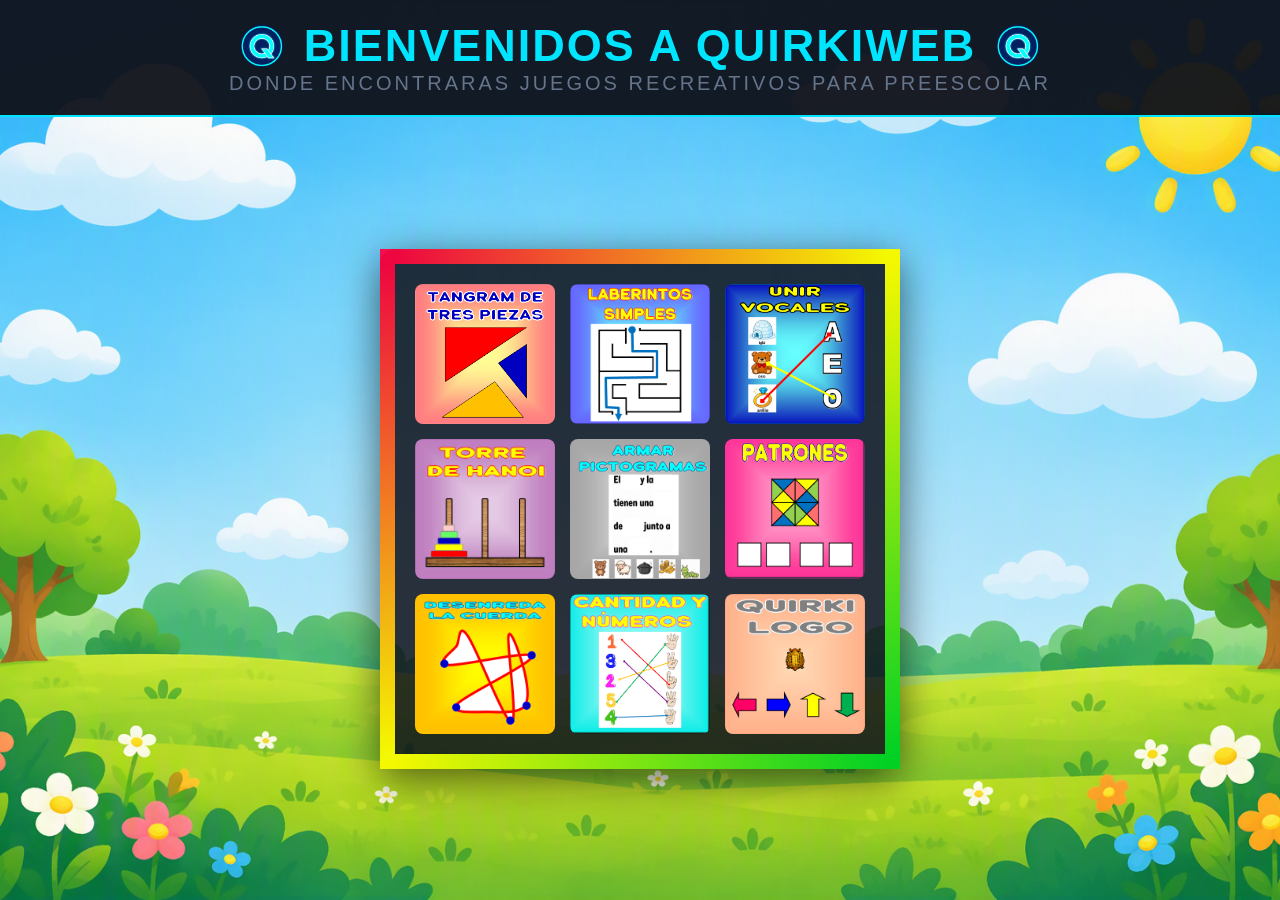
<file: index.html>
<!DOCTYPE html>
<html lang="es">
<head>
    <meta charset="UTF-8">
    <meta name="viewport" content="width=device-width, initial-scale=1.0">
    <title>QUIKIWEB</title>
    <link rel="stylesheet" href="./css/style.css">
    <link rel="stylesheet" href="./css/colores.css">
    <link rel="stylesheet" href="./css/video.css">
    <link rel="icon" href="./img/qlogo.ico" type="image/x-icon">
</head>
<body>

    <!-- TÍTULO PRINCIPAL -->
    <header class="main-header">
        <h1>
            <img class="logo-interactivo" src="./img/qlogo.png" alt="logo" width="44" height="auto"> 
            BIENVENIDOS A QUIRKIWEB 
            <img class="logo-interactivo" src="./img/qlogo.png" alt="logo" width="44" height="auto">
        </h1>
        <p class="subtitle">DONDE ENCONTRARAS JUEGOS RECREATIVOS PARA PREESCOLAR</p>
    </header>

    <!-- CONTENIDO PRINCIPAL -->
    <main>
        <div class="mosaico-wrapper">
            <div class="mosaico-grid">
                
                <!-- CASILLA 1 TANGRAM DE BRÜGNER-->
               <div class="flip-card">
                    <div class="flip-card-inner">
                        <div class="flip-card-front" style="background-image: url('./img/tan.png');"></div>
                        <div class="flip-card-back">
                            <h3>TANGRAM DE BRÜGNER</h3>
                            <p>Arma figuras geométricas usando solo tres piezas sin encimarlas.</p>
                            <button type="button" class="boton-info" data-abrir-modal="modal-tangram"> Más información </button>

                        </div>
                    </div>
                </div>

                <!-- CASILLA 2 LABERINTOS SIMPLES -->
                <div class="flip-card">
                    <div class="flip-card-inner">
                        <div class="flip-card-front" style="background-image: url('./img/lab.png');"></div>
                        <div class="flip-card-back info-aux">
                            <h3>LABERINTOS SIMPLES</h3>
                            <p>Encuentra el camino correcto para guiar al personaje hasta la salida.</p>
                            <button type="button" class="boton-info" data-abrir-modal="modal-laberinto"> Más información </button>
                        </div>
                    </div>
                </div>


                <!-- CASILLA 3 UNIR VOCALES E IMÁGENES -->
                <div class="flip-card">
                    <div class="flip-card-inner">
                        <div class="flip-card-front" style="background-image: url('./img/voc5.png');"></div>
                        <div class="flip-card-back">
                            <h3>VOCALES E IMÁGENES</h3>
                            <p>Conecta cada vocal con la imagen cuya palabra comienza con esa letra.</p>
                            <button type="button" class="boton-info" data-abrir-modal="modal-vocales"> Más información </button>
                        </div>
                    </div>
                </div>


                <!-- CASILLA 4 LA TORRE DE HANOI-->
                <div class="flip-card">
                    <div class="flip-card-inner">
                        <div class="flip-card-front" style="background-image: url('./img/han.png');"></div>
                        <div class="flip-card-back info-aux">
                            <h3>LA TORRE DE HANOI</h3>
                            <p>Mueve todos los discos de una torre a otra en el menor tiempo posible.</p>
                            <button type="button" class="boton-info" data-abrir-modal="modal-hanoi"> Más información </button>
                        </div>
                    </div>
                </div>

                <!-- CASILLA 5 ARMADO DE PICTOGRAMAS -->
                <div class="flip-card centro-chakana">
                    <div class="flip-card-inner">
                        <div class="flip-card-front" style="background-image: url('./img/pic.png');"></div>
                        <div class="flip-card-back">
                            <h3>ARMADO DE PICTOGRAMAS</h3>
                            <p>Completa oraciones sencillas usando los pictogramas correctos.</p>
                            <button type="button" class="boton-info" data-abrir-modal="modal-pictograma"> Más información </button>
                        </div>
                    </div>
                </div>


                <!-- CASILLA 6 SECUENCIA DE PATRONES-->
                <div class="flip-card">
                    <div class="flip-card-inner">
                        <div class="flip-card-front" style="background-image: url('./img/pat.png');"></div>
                        <div class="flip-card-back info-aux">
                            <h3>PATRONES</h3>
                            <p>Descubre la secuencia y selecciona la figura que sigue.</p>
                            <button type="button" class="boton-info" data-abrir-modal="modal-patrones"> Más información </button>
                        </div>
                    </div>
                </div>

                <!-- CASILLA 7 DESENREDA LA CUERDA-->
                <div class="flip-card">
                    <div class="flip-card-inner">
                        <div class="flip-card-front" style="background-image: url('./img/cue.png');"></div>
                        <div class="flip-card-back">
                            <h3>DESENREDA LA CUERDA</h3>
                            <p>Mueve los puntos para que las cuerdas dejen de cruzarse.</p>
                            <button type="button" class="boton-info" data-abrir-modal="modal-cuerda"> Más información </button>
                        </div>
                    </div>
                </div>

                <!-- CASILLA 8 CANTIDAD Y NÚMEROS -->
                 <div class="flip-card">
                    <div class="flip-card-inner">
                        <div class="flip-card-front" style="background-image: url('./img/can.png');"></div>
                        <div class="flip-card-back info-aux">
                            <h3>CANTIDAD Y NÚMERO</h3>
                            <p>Cuenta los dedos de la mano y únelos con el número correcto.</p>
                            <button type="button" class="boton-info" data-abrir-modal="modal-cantidad"> Más información </button>
                        </div>
                    </div>
                </div>


                <!-- CASILLA 9 QUIKI-LOGO-->
                <div class="flip-card">
                    <div class="flip-card-inner">
                        <div class="flip-card-front" style="background-image: url('./img/tor1.png');"></div>
                        <div class="flip-card-back">
                            <h3>QUIRKI LOGO</h3>
                            <p>Dale las instrucciones correctas al quirchincho para que llegue a su meta.</p>
                            <button type="button" class="boton-info" data-abrir-modal="modal-quirkilogo"> Más información </button>
                        </div>
                    </div>
                </div>

            </div>
        </div>
    </main>

    <!-- PASCUA MODAL -->
<div id="huevo-pascua-modal">
    <button id="cerrar-sorpresa">X</button>
    <h2 id="texto-sorpresa"></h2>
    
    <video id="video-personaje" playsinline loop controls></video>
    <audio id="musica-exclusiva-starwars" src="./vid/the_awakening.mp3"></audio>

    <!-- Créditos estilo Star Wars  -->
    <div id="contenedor-creditos" class="espacio-starwars">
        <div class="creditos-starwars" id="texto-animado-creditos">
            <p style="color: #00d2d3;">SECRETO LIBERADO</p>
            <p style="font-size: 48px; color: white;">LOS CREADORES MÁGICOS</p>
            <br>
            <p>En un jardín de niños muy, muy cercano...</p>
            <p>Este hermoso sitio web fue diseñado con mucho amor y polvo de estrellas para divertir a los más pequeños.</p>
            <br>
            <p>🚀 EL EQUIPO 🚀</p>
            <br>
            <p>Diseño Creativo:<br><span style="color: #34ebbd;">JIMMYTRIX</span></p>
            <br>
            <p>Programación Espacial:<br><span style="color: white;">WILSON JIMMY FUERTES SILVA</span></p>
            <br>
            <p>Música y Sonrisas:<br><span style="color: white;">Los Profesores <br> Los Estudiantes <br> Y <span style="color: #00d2d3;"> TÚ </span> mi querida/o APRENDIZ</span></p>
            <br>
            <p>Banda Sonora:<br><span style="color: white;">Christian Baczyk - The Awakening (Star Wars Tribute)</span><br><small style="color: #777; font-size: 0.8em;">(Música libre de derechos)</small></p>
            <br>
            <p>¡Gracias por jugar, explorar y nunca dejar de aprender con nosotros! 🎉</p>
        </div>
    </div>
</div> <!-- CIERRE PASCUA MODAL -->

<!-- MODALES DE LAS TARJETAS -->
 
 <!-- MODAL 1 TANGRAM -->
<dialog id="modal-tangram" aria-labelledby="titulo-tangram" class="modal">
  <div class="modal-contenido">
    <button type="button" class="modal-cerrar" aria-label="Cerrar">×</button>

    <h2 id="titulo-tangram" class="tmodal">TANGRAM DE BRÜGNER</h2>

    <section>
      <h3>Tutorial</h3>
      <img src="./img/tan.png" alt="Tutorial del juego" class="modconte">
    </section>

    <section>
      <h3>Objetivos del juego</h3>
     <p class="modletra">El objetivo fundamental es formar polígonos y siluetas geométricas específicas utilizando las tres piezas. <br> Entre sus retos más icónicos está construir las 16 figuras convexas únicas que se pueden obtener con este juego (como rectángulos, paralelogramos, trapecios isósceles o un gran triángulo rectángulo).</p>
    </section>

    <section>
      <h3>Reglas para los papás</h3>
      <p class="modletra">Obligatoriedad de uso: Se deben usar las 3 piezas sin excepción para construir cada figura deseada.<br>
Sin superposición: Las piezas deben apoyarse en una superficie plana tocándose únicamente por los bordes o vértices, sin encimarse unas sobre otras.<br>
Libertad de rotación: Se permite girar, rotar y voltear libremente cualquiera de los tres triángulos rectángulos para hacerlos encajar.<br>
Coincidencia de silueta: La figura resultante debe coincidir exactamente con la forma solicitada, garantizando que el contorno exterior sea limpio e impecable.</p>
    </section>
    <section>
        <div class="conten-btn">
     <a href="./html/const.html" class="btn-jugar"> IR A JUGAR</a>
        </div>
    </section>
  </div>
</dialog>

<!-- MODAL 2 LABERINTOS -->
<dialog id="modal-laberinto" aria-labelledby="titulo-laberinto" class="modal">
  <div class="modal-contenido">
    <button type="button" class="modal-cerrar" aria-label="Cerrar">×</button>
    <h2 id="titulo-laberinto" class="tmodal">LABERINTOS</h2>

    <section>
      <h3>Tutorial</h3>
      <img src="./img/lab1.png" alt="Tutorial del juego" class="modconte">
    </section>

    <section>
      <h3>Objetivos del juego</h3>
      <p class="modletra">El objetivo principal es encontrar y trazar la ruta continua correcta que conecta el punto de inicio (o entrada) con la meta (o salida), evitando quedar atrapado en los caminos sin salida o caer en las trampas/obstáculos del recorrido.</p>
    </section>

    <section>
      <h3>Reglas para los papás</h3>
      <p class="modletra">Continuidad del trazado: El recorrido debe ser una línea o trayectoria continua. No está permitido «saltar» o atravesar muros ni paredes del laberinto.<br>
Respetar entrada y salida: Se debe comenzar estrictamente en el punto designado como entrada/inicio y finalizar en la salida/meta.<br>
Regreso en callejones sin salida: Si un camino termina en un muro o bloqueo, se debe retroceder sobre el propio camino hasta el último cruce o intersección para intentar con una ruta alternativa.
</p>
    </section>
        <section>
        <div class="conten-btn">
     <a href="./html/const.html" class="btn-jugar"> IR A JUGAR</a>
        </div>
    </section>
  </div>
</dialog>

<!-- MODAL 3 VOCALES -->
<dialog id="modal-vocales" aria-labelledby="titulo-vocales" class="modal">
  <div class="modal-contenido">
    <button type="button" class="modal-cerrar" aria-label="Cerrar">×</button>
    <h2 id="titulo-vocales" class="tmodal">UNIR VOCALES</h2>

    <section>
      <h3>Tutorial</h3>
      <img src="./img/voc.png" alt="Tutorial del juego" class="modconte">
    </section>

    <section>
      <h3>Objetivos del juego</h3>
      <p class="modletra">El objetivo principal es identificar el sonido inicial de cada imagen y trazar o colocar una línea/conector hacia la vocal correspondiente.</p>
    </section>

    <section>
      <h3>Reglas para los papás</h3>
      <p class="modletra">Correspondencia biunívoca: Cada imagen se debe unir únicamente con la vocal con la que inicia su nombre (ejemplo: la imagen de un Anillo solo se une con la vocal A).<br>
Sin repetir trazo libremente: No se deben trazar líneas al azar; cada línea debe partir del punto/ficha de la imagen e ir directamente al punto/ficha de la vocal correcta.<br>
Completar la ficha: El juego o reto se da por finalizado con éxito cuando todas las imágenes de la actividad están correctamente asociadas a sus vocales correspondientes.
</p>
    </section>
        <section>
        <div class="conten-btn">
     <a href="./html/const.html" class="btn-jugar"> IR A JUGAR</a>
        </div>
    </section>
  </div>
</dialog>

<!-- MODAL 4 TORRE DE HANOI -->
<dialog id="modal-hanoi" aria-labelledby="titulo-hanoi" class="modal">
  <div class="modal-contenido">
    <button type="button" class="modal-cerrar" aria-label="Cerrar">×</button>
    <h2 id="titulo-hanoi" class="tmodal">TORRE DE HANOI</h2>

    <section>
      <h3>Tutorial</h3>
      <img src="./img/han.png" alt="Tutorial del juego" class="modconte"
    </section>

    <section>
      <h3>Objetivos del juego</h3>
      <p class="modletra">El objetivo es trasladar toda la pila de discos desde el poste de inicio hasta uno de los otros postes (poste destino), reconstruyendo exactamente la torre en el mismo orden de menor a mayor de arriba abajo, utilizando el menor número de movimientos posible.</p>
    </section>

    <section>
      <h3>Reglas para los papás</h3>
      <p class="modletra">Un solo disco a la vez: En cada movimiento solo se puede desplazar un único disco de un poste a otro.<br>
Solo el disco superior: Únicamente se puede tomar el disco que esté posicionado en la cima o parte superior de cualquier pila.<br> 
No se pueden extraer discos "atrapados" debajo de otros.   Respetar el tamaño: Ningún disco puede colocarse sobre otro disco de menor tamaño que él. Un disco más grande nunca puede quedar apoyado encima de uno más pequeño.</p>
    </section>
        <section>
        <div class="conten-btn">
     <a href="./html/const.html" class="btn-jugar"> IR A JUGAR</a>
        </div>
    </section>
  </div>
</dialog>

<!-- MODAL 5 PICTOGRAMAS -->
<dialog id="modal-pictograma" aria-labelledby="titulo-pictograma" class="modal">
  <div class="modal-contenido">
    <button type="button" class="modal-cerrar" aria-label="Cerrar">×</button>
    <h2 id="titulo-pictograma" class="tmodal">ARMADO DE PICTOGRAMAS</h2>

    <section>
      <h3>Tutorial</h3>
      <img src="./img/pic.png" alt="Tutorial del juego" class="modconte">
    </section>

    <section>
      <h3>Objetivos del juego</h3>
      <p class="modletra">El objetivo principal es completar el párrafo seleccionando la imagen adecuada para cada espacio en blanco, de modo que la oración resultante tenga sentido gramatical, sintáctico y semántico.</p>
    </section>

    <section>
      <h3>Reglas para los papás</h3>
      <p class="modletra">Concordancia gramatical obligatoria: Las imágenes elegidas deben coincidir con las palabras precedentes:   Tras la palabra «El», debe ir un sustantivo masculino (ej. El oso o El gusano).<br>   Tras «la» o «una», debe ir un sustantivo femenino (ej. la oveja, una olla).   Uso único de cada imagen: Cada tarjeta con dibujo se debe utilizar una sola vez para rellenar los espacios en blanco del texto.   
Lectura completa de verificación: Al finalizar la colocación de todos los pictogramas, el estudiante debe leer en voz alta la historia completa para verificar que tenga sentido de principio a fin.</p>
    </section>
        <section>
        <div class="conten-btn">
     <a href="./html/const.html" class="btn-jugar"> IR A JUGAR</a>
        </div>
    </section>
  </div>
</dialog>

<!-- MODAL 6 PATRONES -->
<dialog id="modal-patrones" aria-labelledby="titulo-patrones" class="modal">
  <div class="modal-contenido">
    <button type="button" class="modal-cerrar" aria-label="Cerrar">×</button>
    <h2 id="titulo-patrones" class="tmodal">PATRONES</h2>

    <section>
      <h3>Tutorial</h3>
      <img src="./img/pat.png" alt="Tutorial del juego" class="modconte">
    </section>

    <section>
      <h3>Objetivos del juego</h3>
      <p class="modletra">El objetivo principal es analizar, descomponer y reconstruir la secuencia geométrica del patrón central completando los cuatro recuadros inferiores en el orden correspondiente.</p>
    </section>

    <section>
      <h3>Reglas para los papás</h3>
      <p class="modletra">Análisis de la figura central: Observar detenidamente el mosaico grande superior e identificar la composición de sus 4 cuadrantes (superior izquierdo, superior derecho, inferior izquierdo e inferior derecho).<br> 
Correspondencia de posición: Colocar o dibujar en los cuatro recuadros inferiores el patrón de cada cuadrante respetando estrictamente su posición y la orientación de los triángulos:   Primer cuadro: Corresponde al cuadrante superior izquierdo.   Segundo cuadro: Corresponde al cuadrante superior derecho.   Tercer cuadro: Corresponde al cuadrante inferior izquierdo.<br> 
Cuarto cuadro: Corresponde al cuadrante inferior derecho.<br>    
Respeto a la paleta de colores y orientación: Los triángulos de cada recuadro deben pintarse o colocarse con los mismos colores (azul, verde, amarillo, rojo) y en la misma posición angular que la figura de referencia.<br> 
Verificación por simetría: Al finalizar los 4 cuadros, el estudiante debe comprobar que al unirlos visualmente se reconstruye exactamente la figura patrón original.</p>
    </section>
        <section>
        <div class="conten-btn">
     <a href="./html/const.html" class="btn-jugar"> IR A JUGAR</a>
        </div>
    </section>
  </div>
</dialog>

<!-- MODAL 7 CUERDA -->
<dialog id="modal-cuerda" aria-labelledby="titulo-cuerda" class="modal">
  <div class="modal-contenido">
    <button type="button" class="modal-cerrar" aria-label="Cerrar">×</button>
    <h2 id="titulo-cuerda" class="tmodal">DESENREDA LA CUERDA</h2>

    <section>
      <h3>Tutorial</h3>
      <img src="./img/cue.png" alt="Tutorial del juego" class="modconte">
    </section>

    <section>
      <h3>Objetivos del juego</h3>
      <p class="modletra">El objetivo principal es mover y posicionar los puntos azules hasta lograr que la cuerda o liga quede totalmente desenredada, formando una figura poligonal simple u ovalada/circular abierta sin ningún cruce de líneas.</p>
    </section>

    <section>
      <h3>Reglas para los papás</h3>
      <p class="modletra">Intersecciones prohibidas: El reto se da por superado únicamente cuando ninguna línea o tramo de cuerda se cruce por encima de otro.<br>
Arrastre de nodos: Solo se pueden mover y reorganizar los puntos azules; las cuerdas o líneas rojas se adaptan estirándose o encogiéndose según la posición de sus extremos.<br>
Mantenimiento del lazo: No está permitido romper o desconectar la cuerda; la secuencia de conexión entre los puntos azules se mantiene fija en todo momento.<br>
Resultado final: La cuerda debe quedar distribuida periféricamente abriendo un espacio central limpio (similar a un círculo, estrella sin cruces o polígono convexo).  </p>
    </section>
        <section>
        <div class="conten-btn">
     <a href="./html/const.html" class="btn-jugar"> IR A JUGAR</a>
        </div>
    </section>
  </div>
</dialog>

<!-- MODAL 8 CANTIDAD -->
<dialog id="modal-cantidad" aria-labelledby="titulo-cantidad" class="modal">
  <div class="modal-contenido">
    <button type="button" class="modal-cerrar" aria-label="Cerrar">×</button>
    <h2 id="titulo-cantidad" class="tmodal">UNIR CANTIDAD Y NÚMEROS</h2>

    <section>
      <h3>Tutorial</h3>
      <img src="./img/can.png" alt="Tutorial del juego" class="modconte">
    </section>

    <section>
      <h3>Objetivos del juego</h3>
      <p class="modletra">El objetivo principal es vincular la representación abstracta de un número con su valor real de cantidad (cardinalidad).</p>
    </section>

    <section>
      <h3>Reglas para los papás</h3>
      <p class="modletra">Conteo previo obligatorio: Antes de trazar cualquier línea, el jugador debe contar en voz alta los elementos del grupo para saber de qué cantidad se trata.<br>
Correspondencia exacta (Uno a uno): Cada grupo de objetos debe unirse únicamente con el número que refleje su cantidad exacta (por ejemplo, un grupo de 4 manzanas solo puede unirse con el número $4$).Claridad en los trazos: Las líneas que conectan la cantidad con el número deben ser limpias y ordenadas, procurando que no se crucen de forma confusa con otras uniones.<br>
Comprobación final: El ejercicio se considera completado de manera exitosa cuando todos los números tienen su respectiva cantidad enlazada y verificada.</p>
    </section>
        <section>
        <div class="conten-btn">
     <a href="./html/const.html" class="btn-jugar"> IR A JUGAR</a>
        </div>
    </section>
  </div>
</dialog>

<!-- MODAL 9 QUIRKILOGO -->
<dialog id="modal-quirkilogo" aria-labelledby="titulo-quirkilogo" class="modal">
  <div class="modal-contenido">
    <button type="button" class="modal-cerrar" aria-label="Cerrar">×</button>
    <h2 id="titulo-quirkilogo" class="tmodal">QUIRKILOGO</h2>

    <section>
      <h3>Tutorial</h3>
      <img src="./img/tor.png" alt="Tutorial del juego" class="modconte">

    </section>

    <section>
      <h3>Objetivos del juego</h3>
      <p class="modletra">El objetivo principal es guiar a la tortuga mediante secuencias de comandos para dibujar figuras geométricas, patrones o solucionar retos espaciales.</p>
    </section>

    <section>
      <h3>Reglas para los papás</h3>
      <p class="modletra">Secuencia lógica e individual: La tortuga ejecuta una orden a la vez, estrictamente en el orden en que se le escriben. <br>
        Comandos de movimiento y dirección: AVANCE / AV ($n$): La tortuga avanza $n$ pasos dibujando una línea (ej. AV 100).<br>
        RETROCEDE / RE ($n$): La tortuga retrocede $n$ pasos (ej. RE 50).<br>
        GIRADERECHA / GD ($grados$): La tortuga gira hacia su derecha el ángulo indicado (ej. GD 90).<br>
        GIRAIZQUIERDA / GI ($grados$): La tortuga gira hacia su izquierda el ángulo indicado (ej. GI 90).Control del trazo:.</p>
    </section>
        <section>
        <div class="conten-btn">
     <a href="./html/const.html" class="btn-jugar"> IR A JUGAR</a>
        </div>
    </section>
  </div>
</dialog>





    <script src="./js/script.js"></script>
    <script src="./js/modaltar.js"></script>
</body>
</html>
</file>
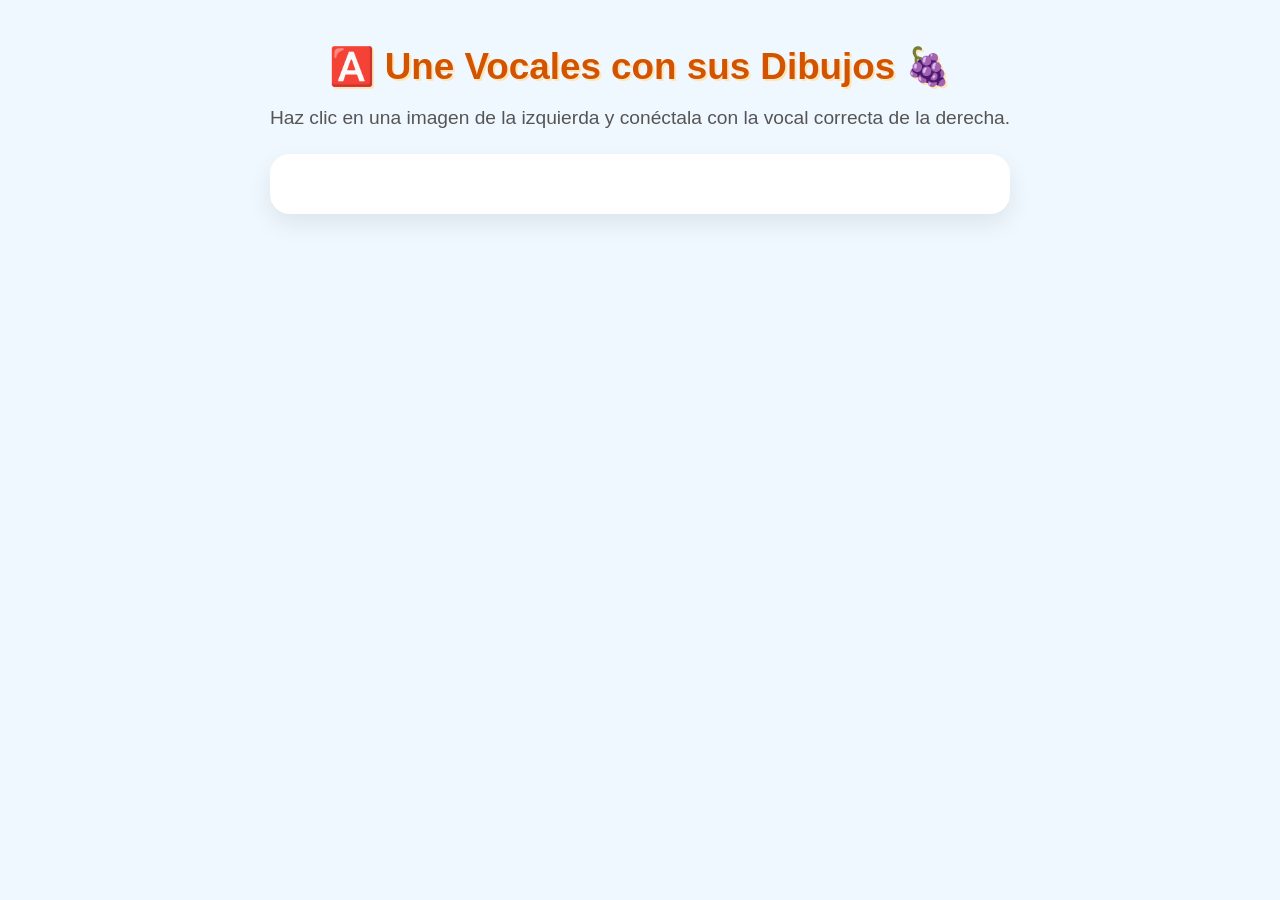
<file: vocales/index.html>
<!DOCTYPE html>
<html lang="es">
<head>
    <meta charset="UTF-8">
    <meta name="viewport" content="width=device-width, initial-scale=1.0">
    <title>Actividad: Vocales con Imágenes Reales</title>
    <link rel="stylesheet" href="style.css">

    <h1>🅰️ Une Vocales con sus Dibujos 🍇</h1>
    <p>Haz clic en una imagen de la izquierda y conéctala con la vocal correcta de la derecha.</p>

    <div class="juego-container" id="juego">
        <!-- Lienzo interactivo para trazar las líneas de unión -->
        <canvas id="lienzo"></canvas>

        <!-- Columna Izquierda: Tarjetas cuadradas de imágenes -->
        <div class="columna" id="col-izquierda"></div>

        <!-- Columna Derecha: Tarjetas cuadradas de letras -->
        <div class="columna" id="col-derecha"></div>
    </div>

    <!-- Botón para reiniciar con imágenes del banco al azar -->
    <button class="btn-reiniciar" id="btn-reinicio" onclick="reiniciarJuego()">¡Jugar de nuevo! 🔄</button>
</file>
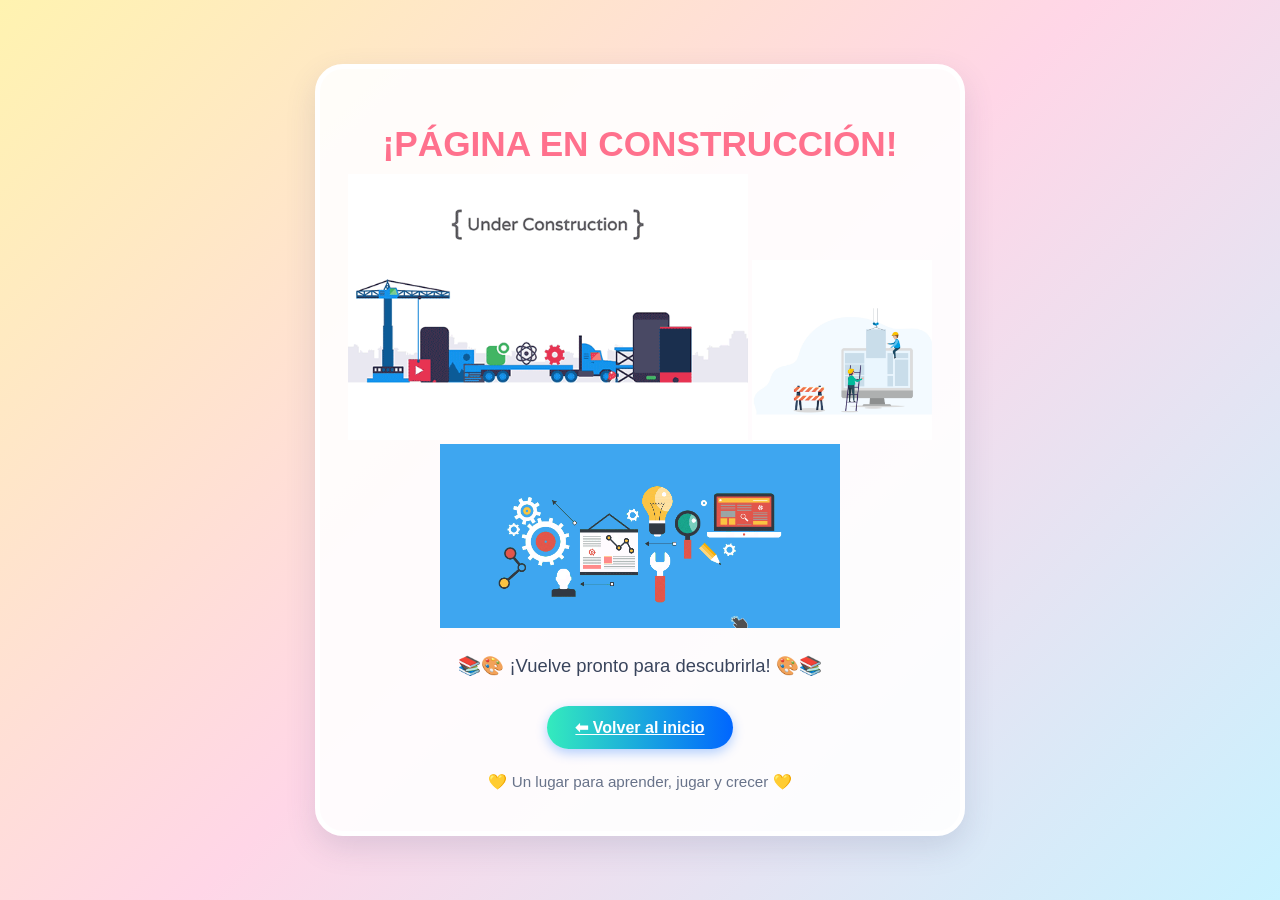
<file: html/const.html>
<!DOCTYPE html>
<html lang="es">
<head>
  <meta charset="UTF-8">
  <meta name="viewport" content="width=device-width, initial-scale=1">
  <title>En construcción</title>
    <link rel="stylesheet" href="../css/const.css">
    <link rel="icon" href="../img/qlogo.ico" type="image/x-icon">

</head>

<body>
  <main class="tarjeta">
        <h1>¡PÁGINA EN CONSTRUCCIÓN!</h1>
    <div class="dibujos" aria-hidden="true"><img src="../img/c4.gif" alt="máquinas" class="tam"/> <img src="../img/c7.gif" alt="construcción" class="tam1"/></div>
    <div class="dibujos" aria-hidden="true"><img src="../img/c1.gif" alt="computadora" class="tam"/></div>

    <p>📚🎨 ¡Vuelve pronto para descubrirla! 🎨📚</p>
<div class="volver">
  <a href="../index.html" class="estilobtn">⬅ Volver al inicio</a>
</div>
    <footer>
      💛 Un lugar para aprender, jugar y crecer 💛
    </footer>
  </main>
</body>
</html>
</file>
<file: css/style.css>
* {
    margin: 0;
    padding: 0;
    box-sizing: border-box;
}

html {
    font-size: 62.5%; /* 1rem = 10px */
}

body {
    font-family: 'Segoe UI', Tahoma, Geneva, Verdana, sans-serif;
    background-image: url('../img/fon.png');
    background-size: cover;
    background-position: center;
    background-repeat: no-repeat;
    background-attachment: fixed;
    color: #ffffff;
    min-height: 100vh;
    display: flex;
    flex-direction: column;
    overflow-x: hidden;
}

/* TÍTULO GRANDE */
.main-header {
    background: rgba(15, 17, 26, 0.95);
    padding: 2rem 2rem;
    text-align: center;
    border-bottom: 0.2rem solid #00e5ff;
}

.main-header h1 {
    font-family: 'Qilka', sans-serif;
    font-size: 4.5rem;
    font-weight: 900;
    letter-spacing: 0.2rem;
    color: #00e5ff;
    display: flex;
    align-items: center;
    justify-content: center;
    gap: 2rem;
}

.main-header .subtitle {
    font-size: 2rem;
    color: #64748b;
    text-transform: uppercase;
    letter-spacing: 0.3rem;
}

/* CONTENEDOR PRINCIPAL */
main {
    flex: 1;
    display: flex;
    justify-content: center;
    align-items: center;
    padding: 2rem 1.5rem;
}

.mosaico-wrapper {
    padding: 2rem;
    background: rgba(15, 17, 26, 0.85);
    border-radius: 1.5rem;
    border: 1.5rem solid;
    border-image: linear-gradient(135deg, #fc0341ee, #f4f801, #01d124) 1;
    box-shadow: 0 1rem 4rem rgba(0, 0, 0, 0.6);
    max-width: 100%;
}

/* TABLERO */
.mosaico-grid {
    display: grid;
    grid-template-columns: repeat(3, minmax(10rem, 14rem));
    grid-template-rows: repeat(3, minmax(10rem, 14rem));
    gap: 1.5rem;
}

/* TARJETAS 3D */
.flip-card {
    position: relative;
    perspective: 100rem;
    cursor: pointer;
    width: 100%;
    height: 100%;
}

.flip-card-inner {
    position: relative;
    width: 100%;
    height: 100%;
    text-align: center;
    transition: transform 0.6s cubic-bezier(0.4, 0, 0.2, 1);
    transform-style: preserve-3d;
}

.flip-card:hover .flip-card-inner {
    transform: rotateY(180deg);
}

.flip-card-front, .flip-card-back {
    position: absolute;
    top: 0;
    left: 0;
    width: 100%;
    height: 100%;
    -webkit-backface-visibility: hidden;
    backface-visibility: hidden;
    border-radius: 0.8rem;
    display: flex;
    flex-direction: column;
    justify-content: center;
    align-items: center;
    padding: 1.5rem;
}

.flip-card-front {
    background-size: cover;
    background-position: center;
    border-radius: 8px;
}

.flip-card-back {
    background: #6f00ff;
    color: #ffffff;
    transform: rotateY(180deg);
}

.flip-card-back.info-aux {
    background: #90ee90;
    color: #06070a;
}

.flip-card-back h3 {
    font-size: 1.6rem;
    margin-bottom: 1rem;
    font-weight: bold;
    text-transform: uppercase;
}

.flip-card-back p {
    font-size: 1.1rem;
    line-height: 1.5;
}

.flip-card-back .btn {
    position: relative;
    z-index: 10;
    margin-top: 10px;
    font-size: 0.85rem;
    padding: 6px 16px;
    border-radius: 20px;
    transition: transform 0.2s;
}
.flip-card-back .btn:hover {
    transform: scale(1.05);
}




/* RESPONSIVIDAD */
@media (max-width: 768px) {
    .mosaico-grid {
        grid-template-columns: repeat(2, 16rem);
        grid-template-rows: auto;
    }
    .centro-chakana { display: none; }
}

/*   PASCUA  */
.logo-interactivo {
    cursor: pointer;
}
#huevo-pascua-modal {
    display: none;
    position: fixed;
    top: 0;
    left: 0;
    width: 100%;
    height: 100%;
    background: black;
    z-index: 9999;
    justify-content: center;
    align-items: center;
    flex-direction: column;
    box-sizing: border-box;
    padding: 20px;
}
#cerrar-sorpresa {
    position: absolute;
    top: 20px;
    right: 20px;
    font-size: 30px;
    background: #ff4757;
    color: white;
    border: none;
    border-radius: 50%;
    width: 60px;
    height: 60px;
    cursor: pointer;
    font-weight: bold;
    z-index: 10000;
    box-shadow: 0px 4px 10px rgba(0, 0, 0, 0.5);
}
#texto-sorpresa {
    color: white;
    font-family: sans-serif;
    font-size: 24px;
    text-align: center;
    position: absolute;
    top: 40px; /* Ajustado un poco más arriba para dar espacio al texto galáctico */
    left: 50%;
    transform: translateX(-50%);
    width: 90%;
    margin: 0;
    z-index: 10000;
    background: rgba(0, 0, 0, 0.6);
    padding: 8px 16px;
    border-radius: 8px;
    box-sizing: border-box;
}
#video-personaje {
    display: none;
    width: 100%;
    max-width: 750px;
    border-radius: 10px;
    box-shadow: 0px 0px 20px rgba(255, 255, 255, 0.2);
}
.espacio-starwars {
    display: none;
    position: absolute;
    top: 0;
    left: 0;
    width: 100%;
    height: 100%;
    overflow: hidden;
    perspective: 500px;
    perspective-origin: 50% 20%;
    z-index: 999;
}
.creditos-starwars {
    position: absolute;
    left: 50%;
    top: 100%;
    width: 80%;
    max-width: 600px;
    text-align: center;
    color: #f5c518;
    font-family: 'Arial Black', sans-serif;
    font-size: 28px; 
    line-height: 1.8;
    transform: translateX(-50%) rotateX(20deg);
    transform-origin: 50% 100%;
}

/* Animación fluida de 40 segundos */
@keyframes avanceCreditos {
    0%   { top: 100%;  opacity: 1; }
    90%  { opacity: 1; }
    100% { top: -180%; opacity: 0; }
}

.flip-card-back .btn {
    display: inline-block;
    margin-top: 10px;
    font-size: 1.1rem;
    padding: 8px 14px;
    border-radius: 20px;
    background-color: #FFEE00;
    color: #000000;            
    text-decoration: none;
    font-weight: bold;
    box-shadow: 0 4px 6px rgba(0,0,0,0.3);
    transition: transform 0.2s, background-color 0.2s;
    z-index: 10;
    position: relative;
}

.flip-card-back .btn:hover {
    background-color: #FFFFFF;
    transform: scale(1.08);
}

.emoji-quirquincho {
  height: 1.4em;          
  width: auto;
  vertical-align: middle;   
  display: inline-block;
  margin: 0 4px;            
}

.modconte{
max-width: 100%;
width: 250px;
height: auto;
display: block;
margin: 0 auto;
}


/* =========================================================
   ADAPTACIÓN COMPLETA Y RESPONSIVA PARA CELULARES
   ========================================================= */
@media (max-width: 768px) {
  body {
    height: auto !important;
    min-height: 100vh !important;
    overflow-y: auto !important;
  }

  .mosaico-wrapper {
    width: 94vw !important;
    height: 94vw !important;
    max-width: 420px !important;
    max-height: 420px !important;
    margin: 30px auto !important;
    padding: 8px !important;
    box-sizing: border-box !important;
  }

  .mosaico-grid {
    display: grid !important;
    grid-template-columns: repeat(3, 1fr) !important;
    grid-template-rows: repeat(3, 1fr) !important;
    gap: 6px !important;
    width: 100% !important;
    height: 100% !important;
  }

  /* Asegura que las 9 tarjetas (incluida la del centro) se vean */
  .mosaico-grid > div,
  .flip-card,
  .flip-card:nth-child(5) {
    display: block !important;
    visibility: visible !important;
    opacity: 1 !important;
    width: 100% !important;
    height: 100% !important;
    min-height: 0 !important;
    position: relative !important;
    grid-column: auto !important;
    grid-row: auto !important;
  }

  .flip-card-front {
    background-size: cover !important;
    background-position: center !important;
  }

  /* Parte trasera centrada con título y botón visible */
  .flip-card-back {
    padding: 4px !important;
    display: flex !important;
    flex-direction: column !important;
    justify-content: center !important;
    align-items: center !important;
    overflow: hidden !important;
    box-sizing: border-box !important;
    text-align: center !important;
  }

  .flip-card-back h3,
  .flip-card-back h2 {
    font-size: 9px !important;
    line-height: 1.1 !important;
    margin: 0 0 6px 0 !important;
    max-width: 100% !important;
  }

  /* Oculta la descripción larga solo en celular para dar espacio al botón */
  .flip-card-back p {
    display: none !important;
  }

  /* Estiliza el botón o enlace de "Más información" */
  .flip-card-back a,
  .flip-card-back button,
  .flip-card-back .btn,
  .flip-card-back .boton-info {
    display: inline-block !important;
    font-size: 8px !important;
    padding: 4px 6px !important;
    line-height: 1.1 !important;
    margin: 0 !important;
    max-width: 95% !important;
    white-space: normal !important;
  }
}
</file>
<file: css/colores.css>
/* Fondo detrás del diálogo */
.modal::backdrop {
    background: rgba(5, 8, 20, 0.78);
    backdrop-filter: blur(4px);
}

/* Base común: conserva la geometría definida en modal16.css */
.modal .modal-contenido {
    color: #ffffff;
    border: 2px solid var(--borde-modal, rgba(255,255,255,.55));
    border-radius: 18px;
    box-shadow: 0 0 22px var(--brillo-modal, rgba(0,229,255,.28));
    background: var(--fondo-modal, linear-gradient(135deg, #182848, #4b6cb7));
}

/* Títulos y secciones */
.modal .tmodal {
    color: var(--color-titulo, #ffffff);
    text-shadow: 0 0 12px var(--brillo-modal, rgba(0,229,255,.45));
}
.modal .modal-contenido section {
    background: var(--fondo-seccion, rgba(0,0,0,.18));
    border: 1px solid var(--borde-modal, rgba(255,255,255,.25));
    border-radius: 12px;
    padding: 14px;
    margin-block: 14px;
}
.modal .modal-contenido section h3 {
    font-size: 2.4rem;
    color: var(--color-acento, #00e5ff);
}
.modal .modal-cerrar {
    color: var(--color-cerrar, #ffffff);
    background: var(--fondo-cerrar, rgba(0,0,0,.25));
    border: 1px solid var(--borde-modal, rgba(255,255,255,.55));
    border-radius: 50%;
    cursor: pointer;
}
.modal .modal-cerrar:hover,
.modal .modal-cerrar:focus-visible {
    filter: brightness(1.25);
    box-shadow: 0 0 12px var(--brillo-modal, rgba(0,229,255,.45));
}

/* 1. Tangram: morado / magenta */
#modal-tangram {
    --fondo-modal: linear-gradient(135deg, #61045f, #200112);
    --fondo-seccion: rgba(74, 0, 224, .20);
    --borde-modal: #b66cff;
    --brillo-modal: rgba(142, 45, 226, .55);
    --color-titulo: #f1c8ff;
    --color-acento: #00e5ff;
    --fondo-cerrar: #4a00e0;
}

/* 2. Laberintos: cian / turquesa */
#modal-laberinto {
    --fondo-modal: linear-gradient(135deg, #0f2027, #203a43, #2c5364);
    --fondo-seccion: rgba(0, 180, 219, .16);
    --borde-modal: #00cfe8;
    --brillo-modal: rgba(0, 180, 219, .5);
    --color-titulo: #b9f7ff;
    --color-acento: #39e7ff;
    --fondo-cerrar: #0083b0;
}

/* 3. Vocales: rojo / naranja */
#modal-vocales {
    --fondo-modal: linear-gradient(135deg, #4a0000, #2c0000);
    --fondo-seccion: rgba(255, 65, 108, .15);
    --borde-modal: #ff765f;
    --brillo-modal: rgba(255, 75, 43, .48);
    --color-titulo: #ffd0c4;
    --color-acento: #ffad66;
    --fondo-cerrar: #ff416c;
}

/* 4. Torre de Hanoi: azul / violeta */
#modal-hanoi {
    --fondo-modal: linear-gradient(135deg, #03001e, #3b0878, #7303c0);
    --fondo-seccion: rgba(0, 114, 255, .16);
    --borde-modal: #7bbdff;
    --brillo-modal: rgba(0, 198, 255, .5);
    --color-titulo: #cce8ff;
    --color-acento: #00e5ff;
    --fondo-cerrar: #0072ff;
}

/* 5. Pictogramas: tricolor / verde */
#modal-pictograma {
    --fondo-modal: linear-gradient(135deg, #075e54, #11998e, #176b3a);
    --fondo-seccion: rgba(56, 239, 125, .14);
    --borde-modal: #72ff9b;
    --brillo-modal: rgba(56, 239, 125, .42);
    --color-titulo: #e0ffe8;
    --color-acento: #9dffbc;
    --fondo-cerrar: #11998e;
}

/* 6. Patrones: violeta / rosa */
#modal-patrones {
    --fondo-modal: linear-gradient(135deg, #240b36, #6a1b70, #c31432);
    --fondo-seccion: rgba(218, 34, 255, .14);
    --borde-modal: #f39cff;
    --brillo-modal: rgba(218, 34, 255, .48);
    --color-titulo: #ffd5ff;
    --color-acento: #ff9acb;
    --fondo-cerrar: #9733ee;
}

/* 7. Cuerda: rojo / azul oscuro */
#modal-cuerda {
    --fondo-modal: linear-gradient(135deg, #141e30, #243b55);
    --fondo-seccion: rgba(235, 51, 73, .14);
    --borde-modal: #ff7b83;
    --brillo-modal: rgba(244, 92, 67, .45);
    --color-titulo: #ffd4d7;
    --color-acento: #ff7777;
    --fondo-cerrar: #eb3349;
}

/* 8. Cantidad y números: verde neón / menta */
#modal-cantidad {
    --fondo-modal: linear-gradient(135deg, #052329, #005f73);
    --fondo-seccion: rgba(17, 153, 142, .18);
    --borde-modal: #52ffb8;
    --brillo-modal: rgba(56, 239, 125, .42);
    --color-titulo: #d2fff0;
    --color-acento: #52ffb8;
    --fondo-cerrar: #11998e;
}

/* 9. Quirkilogo: cósmico / naranja */
#modal-quirkilogo {
    --fondo-modal: linear-gradient(135deg, #0f2027, #203a43, #38204f);
    --fondo-seccion: rgba(131, 58, 180, .17);
    --borde-modal: #ffb045;
    --brillo-modal: rgba(252, 176, 69, .42);
    --color-titulo: #ffe2b5;
    --color-acento: #ffb045;
    --fondo-cerrar: #833ab4;
}

/* Mejor lectura de enlaces y controles dentro de los modales */
.modal .modal-contenido p,
.modal .modal-contenido li {
    color: inherit;
}
.modal .modal-contenido img {
    max-width: 100%;
    height: auto;
}
.modletra{
    font-size: 1.8rem;
    line-height: 1.5;
}

.btn-jugar{
    background: yellow;
    color: blue;
    padding: 10px 24px;
    border: none;
    border-radius: 8px;
    font-size: 1.8rem;
    font-weight: bold;
    columns: pointer;
    transition: all 0.25s ease;
 }
 .btn-jugar:hover{
    background: red;
    color: white;
    transform: scale(1.1); 
 }
 .btn.jugar:active{
    transform:scale(.97);
 }
 .conten-btn{
    text-align: center;
 }
</file>
<file: css/video.css>
.boton-info {
  background: yellow;
  color: blue;
  font-weight: bold;
  border: .8px solid #333;
  border-radius: 10px;
  cursor: pointer;
  padding: 2px 14px;
  white-space: nowrap;
  display: inline-block;
  
}
.tmodal{
  color: #00ff00;
  background: ;
  font-size: 2.2rem;
  padding:.8rem 1rem;
  text-align: center;
}


dialog.modal {
  border: solid 4px black;
  border-radius: 10px;
  padding: 0;
  background: transparent;
  max-width: none;
  max-height: none;
  width: auto;
  height: auto;
}

dialog.modal::backdrop {
  background: rgba(58, 184, 118, 0.75);
}

.modal-contenido {
  background: rgba(0, 0, 0, 0.75);
  color: #222;
  padding: 20px;
  border-radius: 10px;
  position: relative;
  width: min(96%, 1100px);
  min-height: 70vh;
  max-height: 100vh;
  overflow-y: auto;
  margin: auto;
}

.modal-cerrar {
  position: absolute;
  top: 10px;
  right: 10px;
  font-size: 5rem;
  cursor: pointer;
  color: yellow;
  background: red;
  border: solid white;
  border-radius: 50px;
  width: 50px;
  height: 50px;
  line-height: 1;
  display: flex;
  align-items: center;
  justify-content: center;
  z-index: 999;
}

.modal-contenido section {
  margin-top: 1.5rem;
  border: 1px solid #00ff00;
  border-radius: 0.75rem;
  color: #eaffea;
  background: #101510;
  padding: 1rem;
}

dialog img,
dialog video {
  display: block;
  width: 100%;
  height: auto;
  margin-top: 0.75rem;
}


@media (max-width: 600px) {
  .modal-contenido {
    width: 96%;
    max-height: 94vh;
    padding: 15px;
  }
}


/* =========================================================
   VIDEO DEL MODAL PASCUA
   Ajusta el tamaño sin modificar los videos de los otros modales
   ========================================================= */
#huevo-pascua-modal #video-personaje {
  display: block;
  width: min(70vw, 850px);
  max-width: 90%;
  height: auto;
  max-height: 68vh;
  object-fit: contain;
  margin: 1rem auto;
}

/* En celulares: video más estrecho y con menor altura */
@media (max-width: 600px) {
  #huevo-pascua-modal #video-personaje {
    width: 90%;
    max-width: 90vw;
    max-height: 55vh;
  }
}
</file>
<file: vocales/style.css>
body {
            font-family: 'Arial', sans-serif;
            background-color: #f0f8ff;
            text-align: center;
            margin: 0;
            padding: 20px;
            user-select: none;
        }

        h1 {
            color: #d35400;
            font-size: 2.3rem;
            margin-bottom: 5px;
            text-shadow: 2px 2px #ffe4b5;
        }

        p {
            font-size: 1.2rem;
            color: #555;
            margin-bottom: 25px;
        }

        /* Contenedor del juego principal */
        .juego-container {
            position: relative;
            display: flex;
            justify-content: space-between;
            max-width: 680px;
            margin: 0 auto;
            background: #ffffff;
            border-radius: 20px;
            padding: 30px;
            box-shadow: 0 10px 25px rgba(0,0,0,0.08);
        }

        /* Lienzo para las líneas verdes */
        canvas {
            position: absolute;
            top: 0;
            left: 0;
            width: 100%;
            height: 100%;
            pointer-events: none;
            z-index: 10;
        }

        .columna {
            display: flex;
            flex-direction: column;
            gap: 15px;
            width: 40%;
            z-index: 20;
            align-items: center; /* Centra los cuadrados en su columna */
        }

        /* Contenedores perfectamente CUADRADOS para imágenes y letras */
        .bloque {
            background: #ffffff;
            border: 4px solid #1e90ff;
            border-radius: 15px;
            width: 120px;   /* Ancho fijo cuadrado */
            height: 120px;  /* Alto fijo cuadrado */
            display: flex;
            justify-content: center;
            align-items: center;
            cursor: pointer;
            transition: all 0.2s ease;
            box-sizing: border-box;
            overflow: hidden; /* Evita que las imágenes grandes se salgan del cuadrado */
            padding: 8px;
        }

        .bloque:hover {
            transform: scale(1.04);
            background: #f0f7ff;
        }

        /* Estados de selección y acierto */
        .bloque.seleccionado {
            background: #ffe4e1;
            border-color: #ff4500;
        }

        .bloque.correcto {
            border-color: #2ed573;
            background: #e8fced;
            cursor: default;
            pointer-events: none;
        }

        /* Estilo para ajustar las imágenes locales al cuadrado */
        .bloque img {
            width: 100%;
            height: 100%;
            object-fit: contain; /* Mantiene la proporción del dibujo sin deformarlo */
            pointer-events: none; /* Evita que el niño arrastre la imagen por accidente */
        }

        /* Estilo para las letras grandes */
        .item-vocal {
            font-size: 4rem;
            font-weight: bold;
            color: #2f3542;
        }

        /* Botón de reinicio */
        .btn-reiniciar {
            margin-top: 30px;
            padding: 12px 35px;
            font-size: 1.2rem;
            font-weight: bold;
            background-color: #ff4757;
            color: white;
            border: none;
            border-radius: 50px;
            cursor: pointer;
            box-shadow: 0 5px 12px rgba(255, 71, 87, 0.4);
            display: none;
        }

        .btn-reiniciar:hover {
            background-color: #ff6b81;
        }
</file>
<file: css/const.css>
* {
      box-sizing: border-box;
    }

    body {
      min-height: 100vh;
      margin: 0;
      display: grid;
      place-items: center;
      padding: 20px;
      font-family: "Trebuchet MS", Arial, sans-serif;
      text-align: center;
      color: #39445c;
      background: linear-gradient(135deg, #fff3b0, #ffd6e7, #c9f2ff);
    }

    .tarjeta {
      width: min(100%, 650px);
      padding: 40px 24px;
      border: 5px solid white;
      border-radius: 28px;
      background: rgb(255 255 255 / 90%);
      box-shadow: 0 12px 30px rgb(65 80 120 / 15%);
    }

    .dibujos {
      text-align: center;
  

    }

    h1 {
      margin: 15px 0 10px;
      color: #ff718d;
      font-size: clamp(1.8rem, 6vw, 2.2rem);
    }

    p {
      font-size: 1.15rem;
      line-height: 1.7;
    }

    .boton {
      display: inline-block;
      margin-top: 14px;
      padding: 13px 22px;
      border-radius: 30px;
      background: #68c8b5;
      color: white;
      font-weight: bold;
      text-decoration: none;
    }

    .boton:hover {
      background: #48ad99;
    }

    footer {
      margin-top: 24px;
      color: #68738a;
      font-size: 0.95rem;
    }

    .tam{
      width: 400px;

    }

        .tam1{
      width: 180px;

    }

.volver{
    text-align: center;
    margin-top: 25px;
    margin-bottom: 15px;
    }

.estilobtn{
    display: inline-block;
    padding: 12px 28px;
    background: linear-gradient(to right, #34ebbd, #0066ff);
    color: #ffffff;
    font-family: sans-serif;
    font-weight: bold;
    font-size: 16px;
    border-radius: 50px;
    box-shadow: 0 4px 12px rgba(0, 102, 255, 0.3);
    }
</file>
